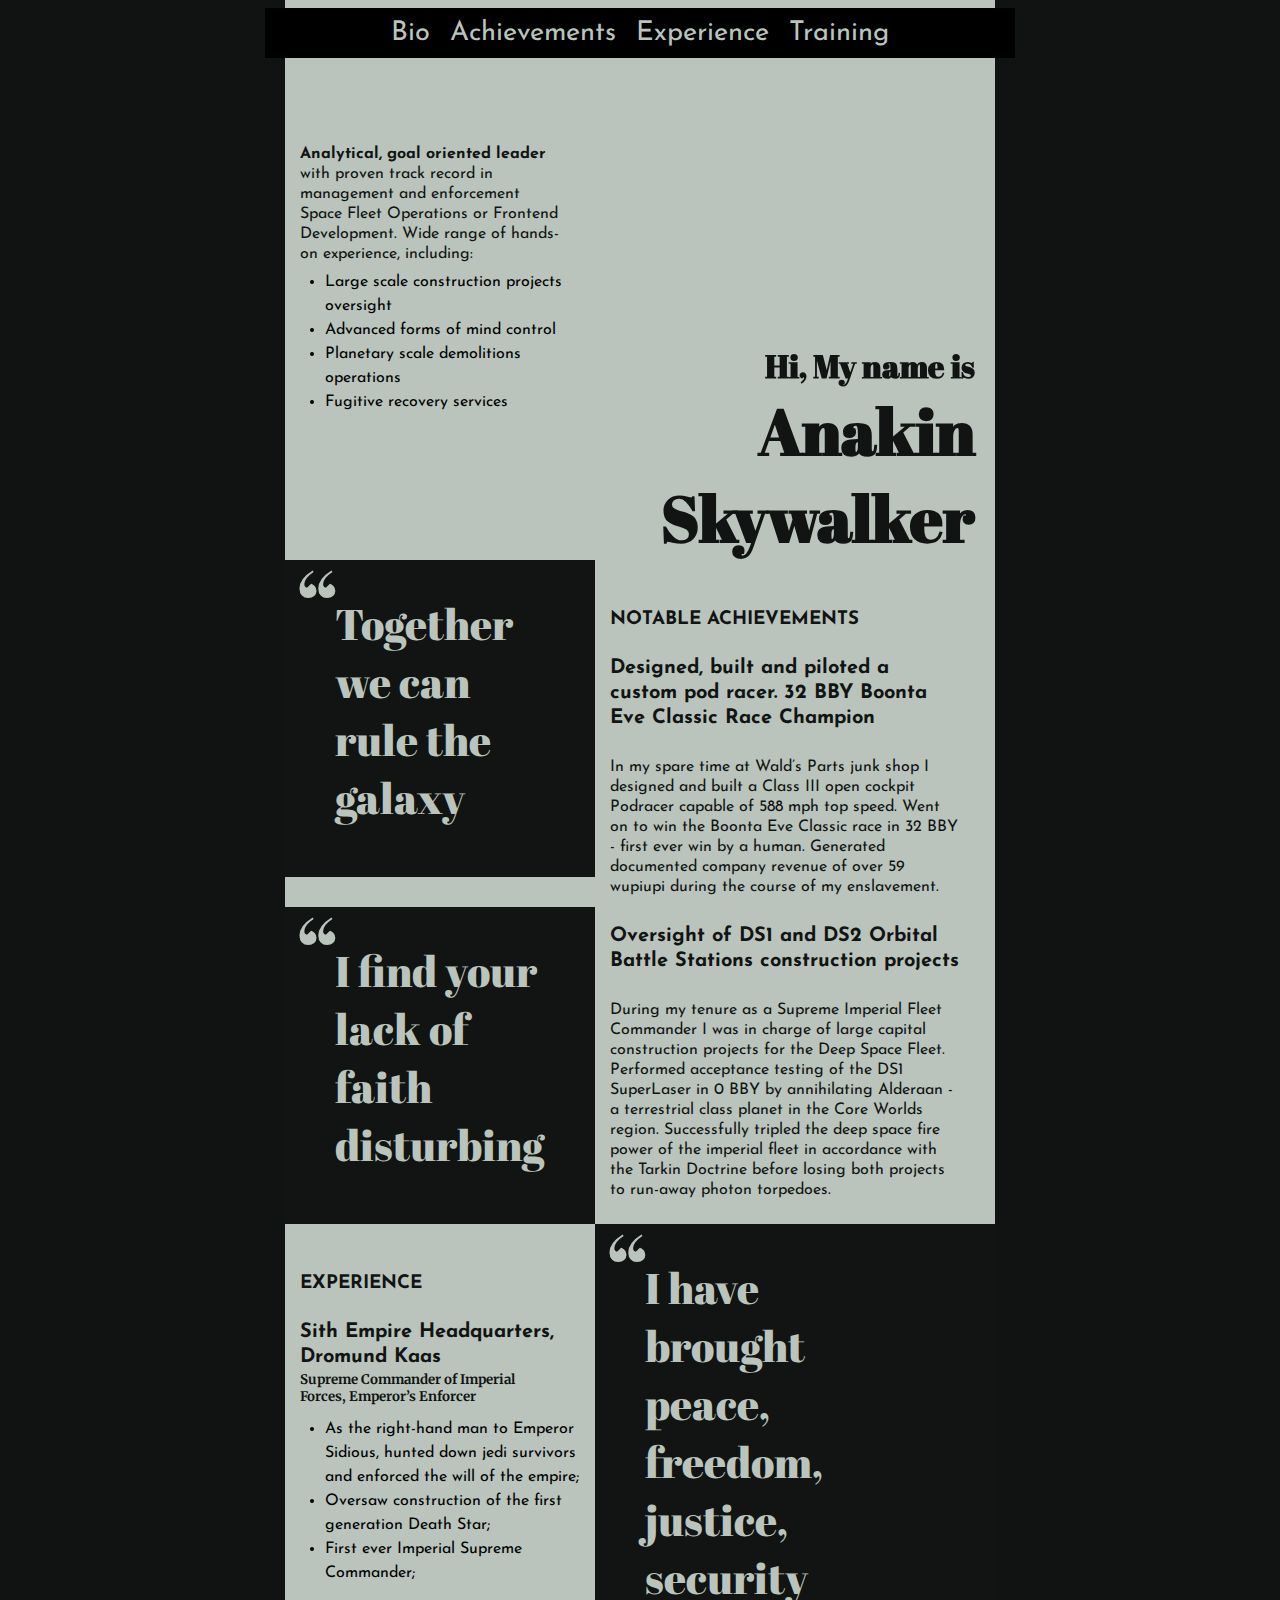
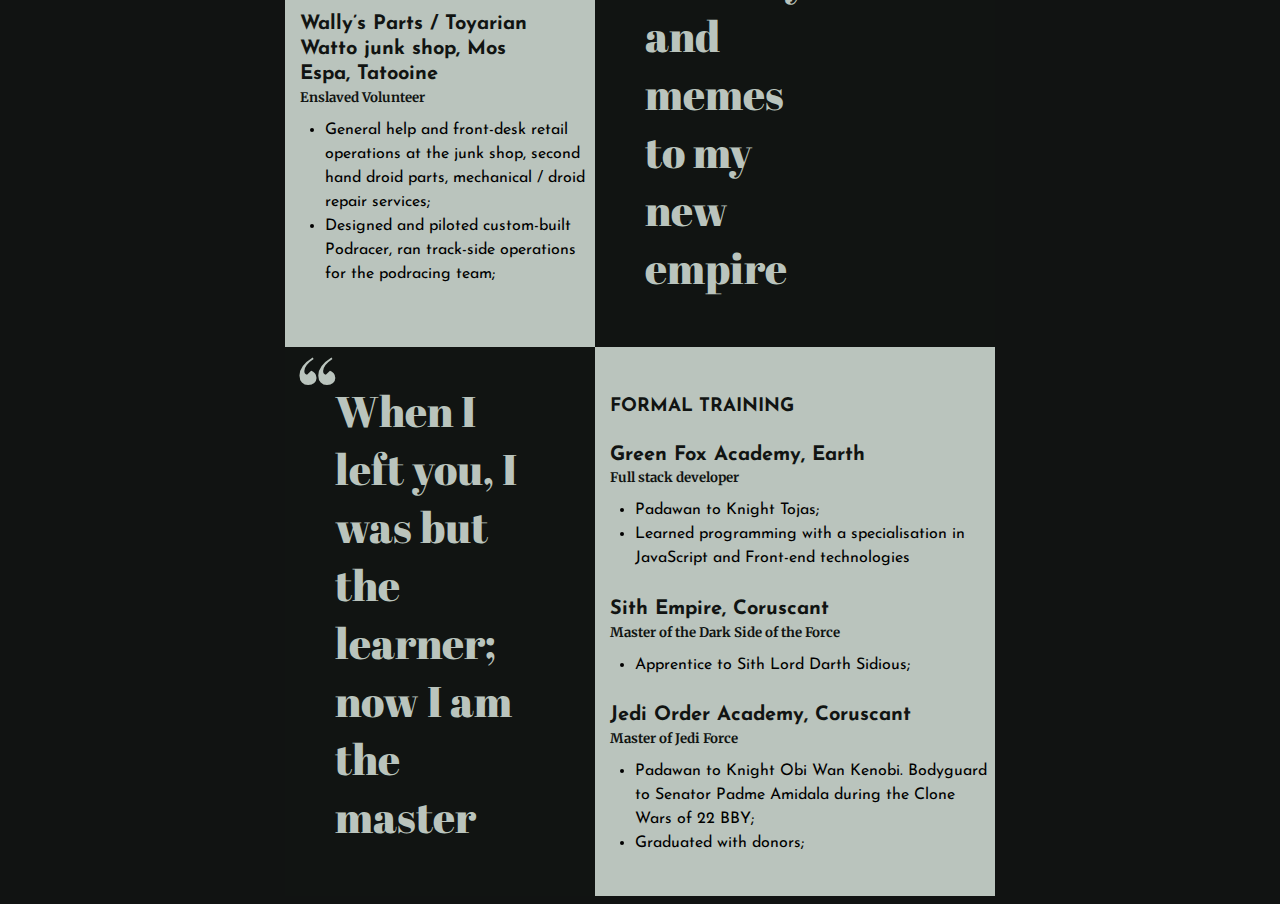
<file: index.html>
<!DOCTYPE html>
<html lang="en" >
<head>
  <meta charset="UTF-8">
  <title>wow</title>
  <link href="https://fonts.googleapis.com/css2?family=Abril+Fatface&display=swap" rel="stylesheet">
<link href="https://fonts.googleapis.com/css2?family=Merriweather:ital@1&display=swap" rel="stylesheet">
<link href="https://fonts.googleapis.com/css2?family=Josefin+Sans&display=swap" rel="stylesheet">
<link href="https://fonts.googleapis.com/css2?family=Press+Start+2P&display=swap" rel="stylesheet">
<link rel="stylesheet" href="./style.css">

</head>
<body>
<!-- partial:index.partial.html -->
<body> 
  <section>
    
    <nav>
      <a href="#hir">Bio</a>
      <a href="#q1">Achievements</a>
      <a href="#q2r">Experience</a>
      <a href="#q3">Training</a>    
    </nav>   
    <main class="hir" id="hir">
      <p><b>Analytical, goal oriented leader</b> with proven track record in management and enforcement Space Fleet Operations or Frontend Development. Wide range of hands-on experience, including:
      </p>
      <ul>
        <li>Large scale construction projects oversight</li>
        <li>Advanced forms of mind control</li>
        <li>Planetary scale demolitions operations</li>
        <li>Fugitive recovery services</li>
      </ul>
    </main>
    <aside class="hi"><h2>Hi, My name is</h2>
      <h1>Anakin Skywalker</h1>
    </aside>
    <main class="q1" id="q1">
      <blockquote>Together we can rule the galaxy
      </blockquote>
      <blockquote class="q2">I find your lack of faith disturbing
      </blockquote>
    </main>
    <aside class="q1r" >
      <h3>Notable achievements</h3>
      <h4>Designed, built and piloted a custom pod racer. 32 BBY Boonta Eve Classic Race Champion</h4>
      <p>In my spare time at Wald’s Parts junk shop I designed and built a Class III open cockpit Podracer capable of 588 mph top speed. Went on to win the Boonta Eve Classic race in 32 BBY - first ever win by a human. Generated documented company revenue of over 59 wupiupi during the course of my enslavement.
      </p>
      <h4>Oversight of DS1 and DS2 Orbital Battle Stations construction projects</h4>
      <p>During my tenure as a Supreme Imperial Fleet Commander I was in charge of large capital construction projects for the Deep Space Fleet. Performed acceptance testing of the DS1 SuperLaser in 0 BBY by annihilating Alderaan - a terrestrial class planet in the Core Worlds region. Successfully tripled the deep space fire power of the imperial fleet in accordance with the Tarkin Doctrine before losing both projects to run-away photon torpedoes.
      </p>
    </aside>  
  
    <main class="q2r">
        <snap  id="q2r"></snap>
      <h3>Experience</h3>
      <h4>Sith Empire Headquarters, Dromund Kaas</h4>
      <h5>Supreme Commander of Imperial Forces, Emperor’s Enforcer</h5>
      <ul>
        <li>As the right-hand man to Emperor Sidious, hunted down jedi survivors and enforced the will of the empire;</li>
        <li>Oversaw construction of the first generation Death Star;</li>
        <li>First ever Imperial Supreme Commander;</li>
      </ul>
      <h4>Wally’s Parts / Toyarian Watto junk shop, Mos Espa, Tatooine</h4>
      <h5>Enslaved Volunteer</h5>
      <ul>
        <li>General help and front-desk retail operations at the junk shop, second hand droid parts, mechanical / droid repair services;</li>
        <li  id="q3">Designed and piloted custom-built Podracer, ran track-side operations for the podracing team;</li>
      </ul>
    </main>
      <aside>
      <blockquote class="qx">
       I have brought peace, freedom, justice, security and memes to my new empire
      </blockquote>
    </aside>
    <main class="q3">
      <blockquote>When I left you, I was but the learner; now I am the master
      </blockquote>
    </main>
    <aside class="q3r">
      <h3>Formal training</h3>
      <h4>Green Fox Academy, Earth</h4>
      <h5>Full stack developer</h5>
      <ul>
        <li>Padawan to Knight Tojas;</li>
        <li>Learned programming with a specialisation in JavaScript and Front-end technologies</li>
      </ul>
      <h4>Sith Empire, Coruscant</h4>
      <h5>Master of the Dark Side of the Force</h5>
      <ul>
        <li>Apprentice to Sith Lord Darth Sidious;</li></ul>
      <h4>Jedi Order Academy, Coruscant</h4>
      <h5>Master of Jedi Force</h5>
      <ul>
        <li>Padawan to Knight Obi Wan Kenobi. Bodyguard to Senator Padme Amidala during the Clone Wars of 22 BBY;</li>
        <li>Graduated with donors;</li></ul>
      <section></section>
    </aside>
  </section>
</body>
<!-- partial -->
  
</body>
</html>
</file>
<file: style.css>
body{
  background: #111312
}

section{
  display: flex;
  flex-wrap: wrap;
  width: 710px;
  margin: 0 auto 0 auto;
}

nav{
  z-index: 1;
  position: fixed;
  display: flex;
  justify-content: center;
  top: 1;
  width: 750px;   
  align-items: center;
  height: 50px;
  font-size: 1.7em;
  margin-left:-20px;
  background: black;
/*	background:
		linear-gradient(135deg, transparent 5px, #BAC4BD 0),
		linear-gradient(225deg, transparent 5px, #BAC4BD 0) top right,
		linear-gradient(315deg, transparent 5px, #BAC4BD 0) bottom right,
		linear-gradient(45deg,  transparent 5px, #BAC4BD 0) bottom left;
	background-size: 50% 50%;
	background-repeat: no-repeat;*/
}

a{
  margin: 0 10px 0 10px;
  color: #BAC4BD;
  text-decoration: none;
}

a:hover{
    transform: scale(1.2);
}

main{
  width: 310px;
  background: #BAC4BD;
}

aside{
  width: 400px;
  background: #BAC4BD;
}


blockquote{
  font-size: 43px;
  color: #BAC4BD;
  background: #111412;
  margin: 0;
  padding: 35px 50px 50px 50px;
  position: relative;
}

blockquote::before{
  font-size: 100px;
  content: '“';
  position: absolute;
  top: -20px;
  left: 10px;
}

.hi{  
  background-image: url('https://cdnb.artstation.com/p/assets/images/images/013/950/987/large/matt-wessel-4989d6ee-8bd4-401b-8384-045749b02d30.jpg?1541790094');
  background-size: cover;
  transform: rotateY(180deg);
}

.q1, .q1r, .hir{
    padding-top: 130px;
}

.q2{
  margin-top:30px;
}

.qx{

  width: 180px;
  border-right: 120px solid #111412;
 }

.hi, .hir{  
  margin-top: -10px;
}

h1, h2{
  position: relative;
  top: 80%;
  left: 5%;
  margin: 0;
  transform: rotateY(180deg);
  text-align: right;
}

h1, h2, h3, h4, h5, p{
  color: #111412;
}

h1{
  font-size: 4em;
}

h2{
  font-size: 2em;
}

blockquote, h1, h2{
  font-family: 'Abril Fatface', cursive;
}

h3, h4, p, li,a{
  font-family: 'Josefin Sans', sans-serif;
}

h5{
  font-family: 'Merriweather', serif;
  margin-top: -25px;
}

p, h4{
  line-height: 125%;
}

h3{
  text-transform: uppercase;
  margin-top:50px;
}

h4{
  font-size: 20px;   
}  

h3, h4, h5, p{
  margin-left:  15px;
  margin-right: 35px;
}

li{
  line-height: 150%;
}

ul{
  margin-top: -10px;
}  

div{
  background: white;
  width: 710px;
  height:10px;
  border: solid black 2px;
}
</file>
